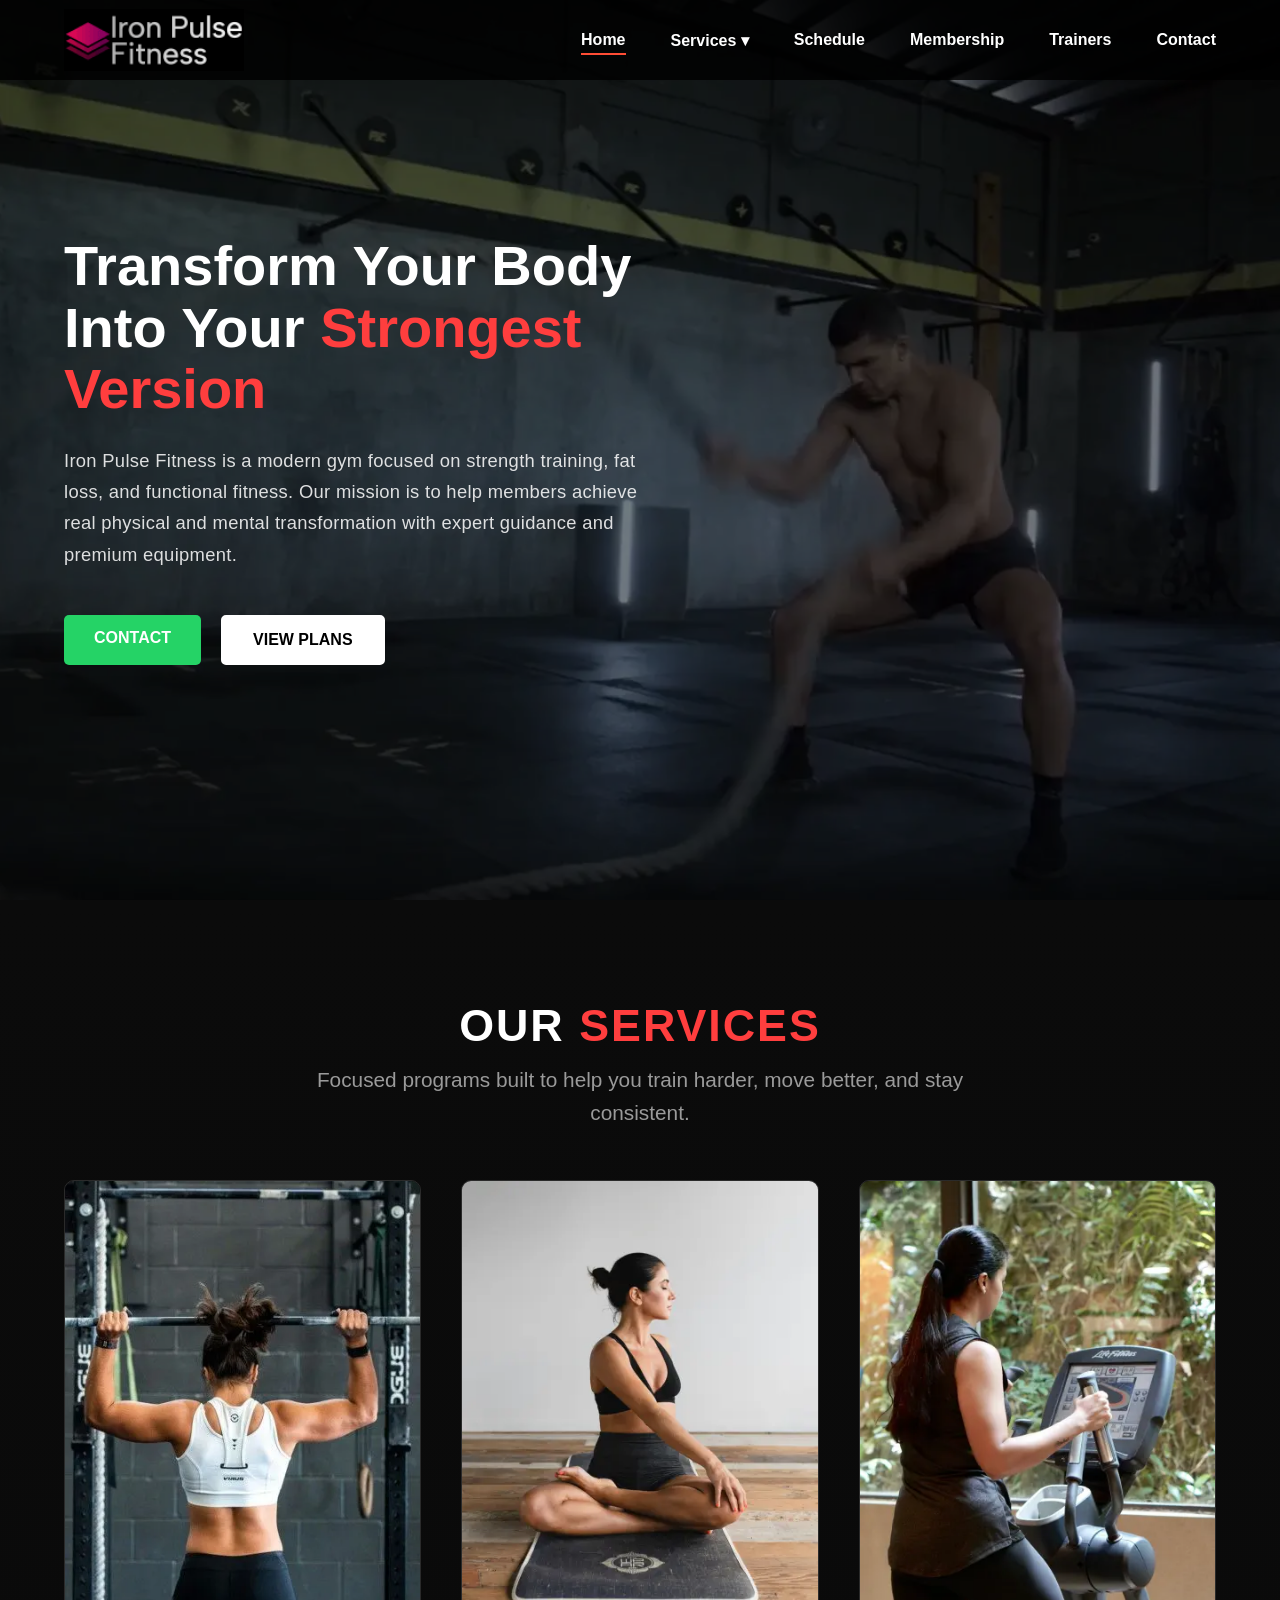
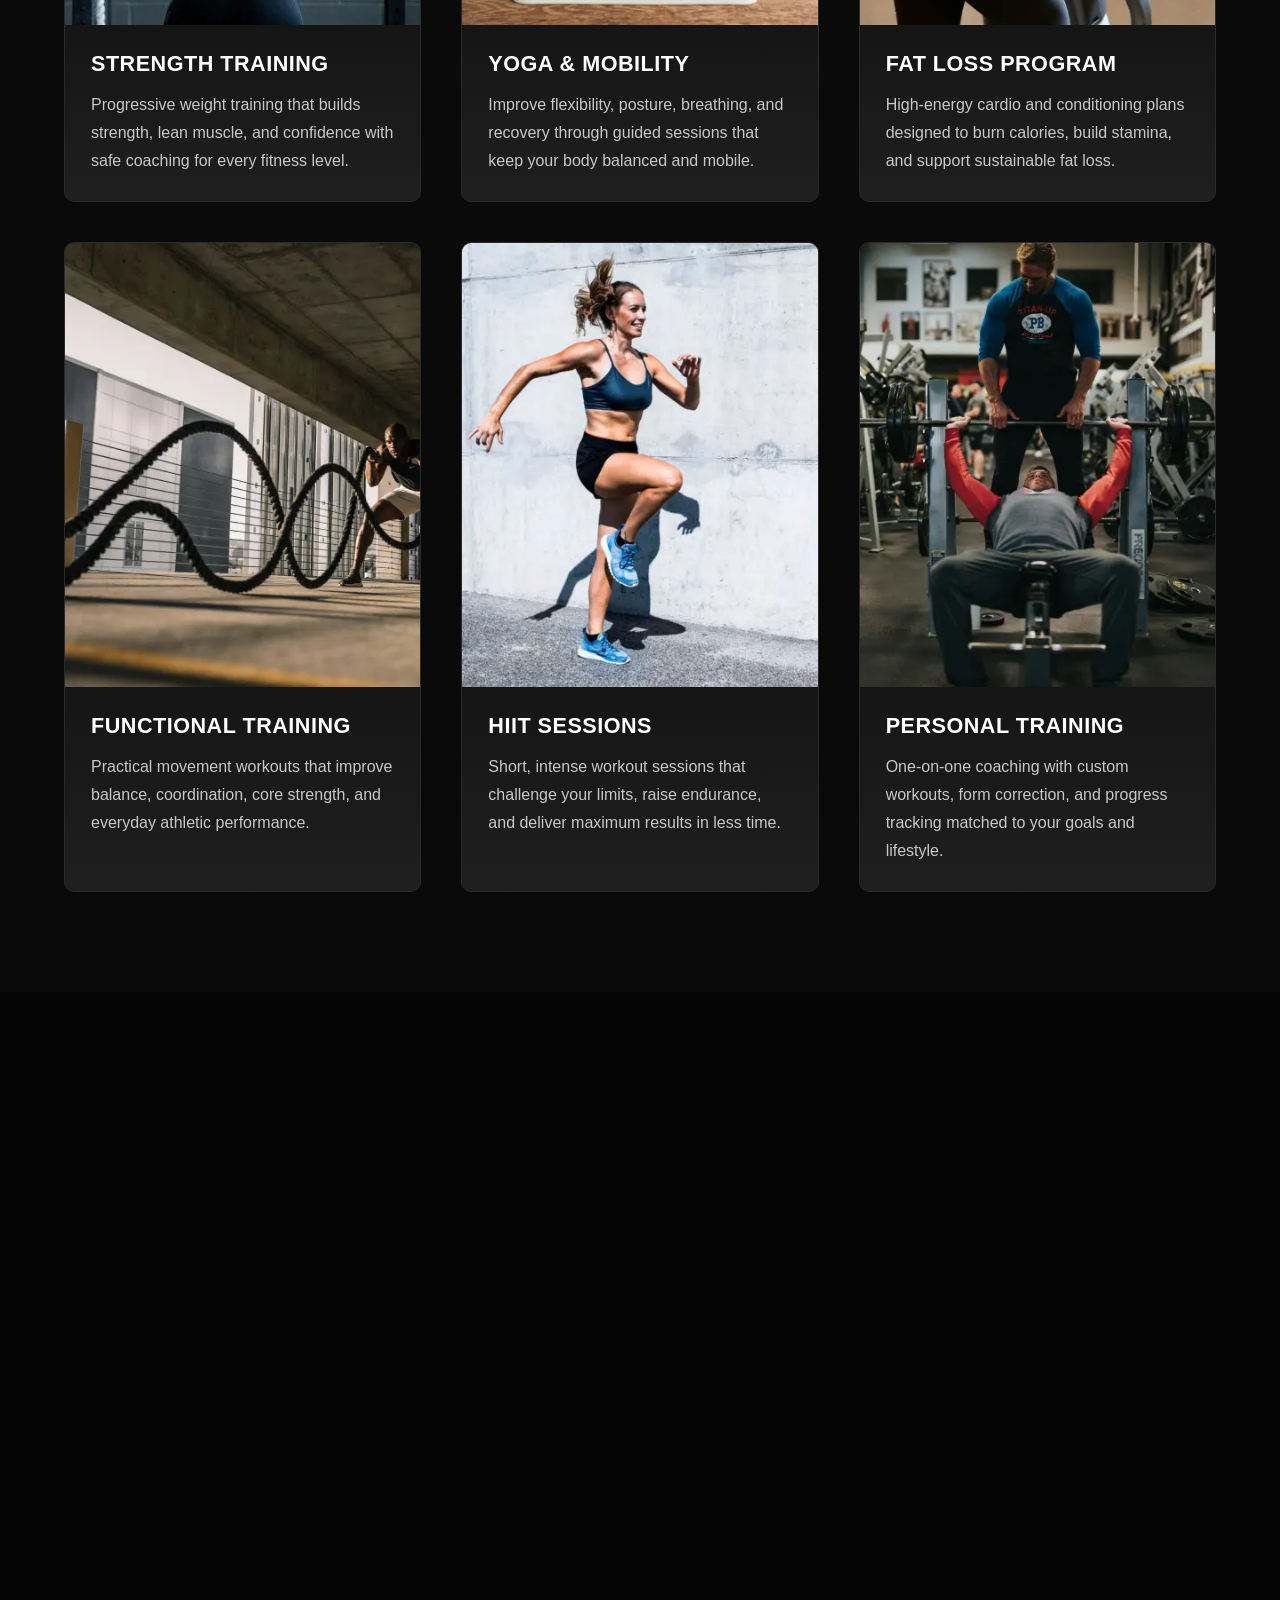
<file: index.html>
<!DOCTYPE html>
<html lang="en">
<head>
    <meta charset="UTF-8">
    <meta name="viewport" content="width=device-width, initial-scale=1.0">
    <meta name="description" content="Iron Pulse Fitness - Pune's premier gym on FC Road. Specialized strength training, HIIT, yoga, and personal coaching to transform your body. Join today!">
<link rel="canonical" href="https://yourdomain.com/">
<meta name="robots" content="index, follow">

<meta property="og:type" content="website">
<meta property="og:url" content="https://iron-pulsegym.netlify.app/">
<meta property="og:title" content="Iron Pulse Fitness | Best Gym in Pune & ABC Road">
<meta property="og:description" content="Transform your body at Iron Pulse Fitness. Expert trainers, premium equipment, and functional fitness in the heart of Pune.">
<meta property="og:image" content="https://yourdomain.com/assets/images/gym-hero-video-poster.webp">
<meta property="og:image:alt" content="Iron Pulse Fitness training floor and strength workout preview">

<meta name="twitter:card" content="summary_large_image">
<meta name="twitter:title" content="Iron Pulse Fitness | Strength & Transformation">
<meta name="twitter:description" content="Join Iron Pulse Fitness Pune. Strength training, Fat loss, and Yoga. View our membership plans.">
<meta name="twitter:image" content="https://yourdomain.com/assets/images/gym-hero-video-poster.webp">

<link rel="preconnect" href="https://cdnjs.cloudflare.com" crossorigin>
<link rel="dns-prefetch" href="https://cdnjs.cloudflare.com">
<link rel="preload" as="image" href="assets/images/logo/iron-pulse-fitness-logo.png" fetchpriority="high">
<link rel="preload" as="image" href="assets/images/gym-hero-video-poster.webp" fetchpriority="high">
<link rel="icon" type="image/png" href="assets/images/logo/iron-pulse-fitness-logo.png">
    <title>Iron Pulse Fitness</title>
    <link rel="stylesheet" href="assets/css/style.css">
    <link rel="stylesheet" href="https://cdnjs.cloudflare.com/ajax/libs/font-awesome/6.4.2/css/all.min.css">
</head>
<body>

    <nav class="navbar">
    <a href="#home" class="logo" aria-label="Iron Pulse Fitness home">
        <!-- logo path -->
        <img src="assets/images/logo/iron-pulse-fitness-logo.png" alt="Iron Pulse Logo" width="180" height="62" loading="eager" decoding="async" fetchpriority="high">
    </a>
    
    <!-- Mobile menu button: shown only on small screens through CSS. -->
    <button class="mobile-toggle" aria-label="Open Menu">&#9776;</button>

    <ul class="nav-links">
        <li><a href="#home" class="active">Home</a></li>
        <li class="dropdown">
            <a href="#services" class="dropdown-toggle" aria-expanded="false">Services &#9662;</a>
            <ul class="dropdown-content">
                <li><a href="#gallery">Gallery</a></li>
                <li><a href="#reviews">Reviews</a></li>
            </ul>
        </li>
        <li><a href="#schedule">Schedule</a></li>
        <li><a href="#membership">Membership</a></li>
        <li><a href="#trainers">Trainers</a></li>
        <li><a href="#contact">Contact</a></li>
    </ul>
</nav>

    <header class="hero" id="home">
        <!-- Video Layer -->
        <video autoplay muted loop playsinline preload="auto" class="hero-video" poster="assets/images/gym-hero-video-poster.webp" aria-label="Iron Pulse Fitness training video">
            <source src="assets/videos/hero-video-gym-mobile.mp4" type="video/mp4" media="(max-width: 768px)">
            <source src="assets/videos/hero-video-gym-desktop.mp4" type="video/mp4">
        </video>

        <!-- Black Overlay Layer -->
    <div class="hero-overlay"></div>

        <!-- Content Layer -->
        <div class="hero-content">
            <h1>Transform Your Body Into Your <span class="highlight">Strongest Version</span></h1>
            <p>Iron Pulse Fitness is a modern gym focused on strength training, fat loss, and functional fitness.
              Our mission is to help members achieve real physical and mental transformation with expert guidance and premium equipment.
            </p>
            <div class="hero-btns">
                <a href="https://wa.me/919000000000?text=Hi%20Iron%20Pulse!%20I%20saw%20your%20website%20and%20I'm%20ready%20to%20start%20my%20fitness%20journey.%20Please%20share%20the%20joining%20details." 
   class="btn whatsapp" 
   target="_blank" 
   rel="noopener">
   Contact 
</a>
                <a href="#membership" class="btn plans">View Plans</a>
            </div>
        </div>
    </header>


    <!-- =============================================
     SERVICES SECTION
     Each card includes an image, heading, and short benefit-focused description.
     The responsive grid behavior is controlled in assets/css/style.css.
     ============================================= -->
<section class="services" id="services">
    <div class="section-title">
        <h2>Our <span class="highlight">Services</span></h2>
        <p>Focused programs built to help you train harder, move better, and stay consistent.</p>
    </div>

    <!-- Service cards: keep descriptions short so all cards stay visually balanced. -->
    <div class="services-grid">
        <!-- Card 1: Strength -->
        <div class="service-card">
            <div class="card-img">
                <img src="assets/images/services/weighting-service.webp" alt="Strength Training" width="800" height="1000" loading="lazy" decoding="async">
            </div>
            <div class="card-content">
                <h3>Strength Training</h3>
                <p>Progressive weight training that builds strength, lean muscle, and confidence with safe coaching for every fitness level.</p>
            </div>
        </div>

        <!-- Card 2: Yoga -->
        <div class="service-card">
            <div class="card-img">
                <img src="assets/images/services/yoga-service.webp" alt="Yoga & Mobility" width="800" height="1000" loading="lazy" decoding="async">
            </div>
            <div class="card-content">
                <h3>Yoga & Mobility</h3>
                <p>Improve flexibility, posture, breathing, and recovery through guided sessions that keep your body balanced and mobile.</p>
            </div>
        </div>

        <!-- Card 3: Cardio -->
        <div class="service-card">
            <div class="card-img">
                <img src="assets/images/services/cardio-service.webp" alt="Fat Loss" width="800" height="1000" loading="lazy" decoding="async">
            </div>
            <div class="card-content">
                <h3>Fat Loss Program</h3>
                <p>High-energy cardio and conditioning plans designed to burn calories, build stamina, and support sustainable fat loss.</p>
            </div>
        </div>

        <!-- Card 4: Functional -->
        <div class="service-card">
            <div class="card-img">
                <img src="assets/images/services/functional-training-service.webp" alt="Functional Training" width="800" height="1000" loading="lazy" decoding="async">
            </div>
            <div class="card-content">
                <h3>Functional Training</h3>
                <p>Practical movement workouts that improve balance, coordination, core strength, and everyday athletic performance.</p>
            </div>
        </div>

        <!-- Card 5: HIIT -->
        <div class="service-card">
            <div class="card-img">
                <img src="assets/images/services/hiit-service.webp" alt="HIIT Sessions" width="800" height="1000" loading="lazy" decoding="async">
            </div>
            <div class="card-content">
                <h3>HIIT Sessions</h3>
                <p>Short, intense workout sessions that challenge your limits, raise endurance, and deliver maximum results in less time.</p>
            </div>
        </div>

        <!-- Card 6: Personal Training -->
        <div class="service-card">
            <div class="card-img">
                <img src="assets/images/services/training-service.webp" alt="Personal Training" width="800" height="1000" loading="lazy" decoding="async">
            </div>
            <div class="card-content">
                <h3>Personal Training</h3>
                <p>One-on-one coaching with custom workouts, form correction, and progress tracking matched to your goals and lifestyle.</p>
            </div>
        </div>
    </div>
</section>


<!-- =============================================
     SCHEDULE SECTION
     - Displays general timings and specific batches
     ============================================= -->
<section class="schedule" id="schedule">
    <div class="section-title">
        <h2>Gym <span class="highlight">Schedule</span></h2>
        <p>Find the perfect time to crush your goals.</p>
    </div>

    <div class="schedule-container">
        <!-- Main Gym Hours -->
        <div class="main-timings">
            <div class="timing-box">
                <i class="fas fa-sun"></i>
                <h3>Morning Batch</h3>
                <p>5:00 AM – 11:00 AM</p>
            </div>
            <div class="timing-box">
                <i class="fas fa-moon"></i>
                <h3>Evening Batch</h3>
                <p>4:00 PM – 11:00 PM</p>
            </div>
        </div>

        <!-- Specific Batches Table -->
        <div class="batch-grid">
            <div class="batch-card">
                <div class="batch-header">Men's Training</div>
                <p>Open during all standard hours</p>
            </div>
            <div class="batch-card highlight-card">
                <div class="batch-header">Women’s Batch</div>
                <p>10:00 AM – 1:00 PM</p>
            </div>
            <div class="batch-card">
                <div class="batch-header">Personal Training</div>
                <p>Flexible Timing (By Appointment)</p>
            </div>
        </div>
    </div>
</section>


<!-- =============================================
     MEMBERSHIP SECTION
     Join buttons use the same WhatsApp number as the hero Contact button.
     Features are simple list items for clear one-by-one reading.
     ============================================= -->
<section class="membership" id="membership">
    <div class="section-title">
        <h2>Choose Your <span class="highlight">Plan</span></h2>
        <p>Flexible pricing designed to fit your fitness journey.</p>
    </div>

    <div class="membership-grid">
        <!-- 1 Month -->
        <div class="plan-card">
            <div class="plan-header">
                <h3>Monthly Plan</h3>
                <div class="price">₹1,500<span>/mo</span></div>
            </div>
            <ul class="plan-features">
                <li>Full gym access</li>
                <li>Cardio + weight access</li>
                <li>Basic trainer support</li>
                <li>Locker facility</li>
            </ul>
            <a href="https://wa.me/919000000000?text=Hi%20Iron%20Pulse!%20I'm%20interested%20in%20the%20Monthly%20Membership.%20Can%20you%20help%20me%20get%20started?" 
   class="join-btn" 
   target="_blank" 
   rel="noopener">
   Join Now
</a>
        </div>

        <!-- 3 Month -->
        <div class="plan-card">
            <div class="plan-header">
                <h3>3-Month Plan</h3>
                <div class="price">₹4,000</div>
            </div>
            <ul class="plan-features">
                <li>1 free diet consultation</li>
                <li>Workout routine guidance</li>
                <li>Group class access</li>
                <li>Progress tracking</li>
            </ul>
            <a href="https://wa.me/919000000000?text=Hi!%20I'd%20like%20to%20sign%20up%20for%20the%203-Month%20Transformation%20Plan.%20What%20are%20the%20next%20steps?" 
   class="join-btn" 
   target="_blank" 
   rel="noopener">
   Join Now
</a>
        </div>

        <!-- 6 Month -->
        <div class="plan-card">
            <div class="plan-header">
                <h3>6-Month Plan</h3>
                <div class="price">₹7,500</div>
            </div>
            <ul class="plan-features">
                <li>Advanced trainer support</li>
                <li>2 diet consultations</li>
                <li>10% off personal training</li>
                <li>Free gym bottle</li>
                <li>Membership freeze (7 days)</li>
            </ul>
            <a href="https://wa.me/919876543210?text=Hi%20Iron%20Pulse!%20I'm%20interested%20in%20the%206-Month%20Membership.%20I%E2%80%99m%20ready%20for%20a%20serious%20transformation%E2%80%94how%20do%20I%20register?" 
   class="join-btn" 
   target="_blank" 
   rel="noopener">
   Join Now
</a>
        </div>

        <!-- 12 Month / Best Value -->
        <div class="plan-card best-value">
            <div class="badge">Most Popular</div>
            <div class="plan-header">
                <h3>Annual Plan</h3>
                <div class="price">&#8377;12,000<span>/year</span></div>
            </div>
            <ul class="plan-features">
                <li>Personalized workout plans</li>
                <li>Monthly diet consultations</li>
                <li>Unlimited group classes</li>
                <li>20% off personal training</li>
                <li>Free T-shirt + Bottle</li>
                <li>Freeze up to 30 days</li>
            </ul>
            <a href="https://wa.me/919000000000?text=Hi%20Iron%20Pulse!%20I%20want%20to%20go%20all-in%20with%20the%20Annual%20Membership.%20Please%20send%20me%20the%20enrollment%20details." 
   class="join-btn" 
   target="_blank" 
   rel="noopener">
   Join Now
</a>
        </div>
    </div>
</section>

<!-- =============================================
     TRAINERS SECTION
     ============================================= -->
<section class="trainers" id="trainers">
    <div class="section-title">
        <h2>Meet Our <span class="highlight">Expert Trainers</span></h2>
        <p>Certified professionals dedicated to your transformation.</p>
    </div>

    <div class="trainers-grid">
        <!-- Trainer 1 -->
        <div class="trainer-card">
            <div class="trainer-img">
                <img src="assets/images/trainers/male-trainer-1.webp" alt="Fitness Trainer Vikram Singh" width="1000" height="1100" loading="lazy" decoding="async">
            </div>
            <div class="trainer-info">
                <h3>Vikram Singh</h3>
                <p class="specialty">Senior Strength Coach</p>
                <p class="description">5+ years' experience in heavy lifting and high‑intensity bodybuilding for maximum gains.</p>
                <div class="trainer-socials">
                    <a href="https://www.instagram.com/ironpulsefitness/" target="_blank" rel="noopener" aria-label="Visit Iron Pulse Fitness on Instagram"><i class="fa-brands fa-instagram"></i></a>
                    <a href="https://wa.me/919000000000" target="_blank" rel="noopener" aria-label="Contact Iron Pulse Fitness on WhatsApp"><i class="fa-brands fa-whatsapp"></i></a>
                </div>
            </div>
        </div>
  <!-- Trainer 2 -->
        <div class="trainer-card">
            <div class="trainer-img">
                <img src="assets/images/trainers/female-trainer.webp" alt="Fitness Trainer Anjali Sharma" width="1000" height="1100" loading="lazy" decoding="async">
            </div>
            <div class="trainer-info">
                <h3>Anjali Sharma</h3>
                <p class="specialty">Yoga & Mobility Expert</p>
                <p class="description">3+ years of experience helping clients achieve peak flexibility and mental clarity.</p>
                <div class="trainer-socials">
                    <a href="https://www.instagram.com/ironpulsefitness/" target="_blank" rel="noopener" aria-label="Visit Iron Pulse Fitness on Instagram"><i class="fa-brands fa-instagram"></i></a>
                    <a href="https://wa.me/919000000000" target="_blank" rel="noopener" aria-label="Contact Iron Pulse Fitness on WhatsApp"><i class="fa-brands fa-whatsapp"></i></a>
                </div>
            </div>
        </div>
        <!-- Trainer 3 -->
        <div class="trainer-card">
            <div class="trainer-img">
                <img src="assets/images/trainers/male-trainer-2.webp" alt="Fitness Trainer Karan Verma" width="1000" height="1100" loading="lazy" decoding="async">
            </div>
            <div class="trainer-info">
                <h3>Karan Verma</h3>
                <p class="specialty">HIIT Specialist</p>
                <p class="description">Focuses on functional fitness and fat loss for busy professionals and athletes.</p>
                <div class="trainer-socials">
                    <a href="https://www.instagram.com/ironpulsefitness/" target="_blank" rel="noopener" aria-label="Visit Iron Pulse Fitness on Instagram"><i class="fa-brands fa-instagram"></i></a>
                    <a href="https://wa.me/919000000000" target="_blank" rel="noopener" aria-label="Contact Iron Pulse Fitness on WhatsApp"><i class="fa-brands fa-whatsapp"></i></a>
                </div>
            </div>
        </div>
    </div>
</section>


<!-- =============================================
     GALLERY SECTION (Carousel)
     ============================================= -->
<section class="gallery" id="gallery">
    <div class="section-title">
        <h2>Our <span class="highlight">Gym Gallery</span></h2>
        <p>A glimpse into the environment where champions are made.</p>
    </div>

    <div class="gallery-slider">
        <button class="nav-btn prev" onclick="moveSlide(-1)">&#10094;</button>
        <button class="nav-btn next" onclick="moveSlide(1)">&#10095;</button>

        <div class="slider-container">
            <div class="slide fade"><img src="assets/images/gallary/gym-gallary-1.webp" alt="Gym Image" loading="lazy"></div>
            <div class="slide fade">
                <img src="assets/images/gallary/gym-gallary-2.webp" alt="Gym Image" loading="lazy"></div>
            <div class="slide fade">
                <img src="assets/images/gallary/gym-gallary-3.webp" alt="Gym ImagE" loading="lazy"></div>
            <div class="slide fade">
                <img src="assets/images/gallary/gym-gallary-4.webp" alt="Gym Image" loading="lazy"></div>

            <div class="slide fade">
                <img src="assets/images/gallary/gym-gallary-5.webp" alt="gym image" loading="lazy" width="800" height="600">
            </div>
            
            <div class="slide fade">
                <img src="assets/images/gallary/gym-gallary-6.webp" alt="gym image" loading="lazy" width="800" height="600">
            </div>

            <div class="slide fade">
                <video width="100%" height="100%" controls muted playsinline poster="assets/images/gallary/gym-gallary-video-poster.webp">
                    <source src="assets/images/gallary/gym-gallary-video.mp4" type="video/mp4">
                </video>
            </div>
        </div>
    </div>
</section>

<!-- =============================================
     SECTION 6: testimonial
     ============================================= -->

<section class="testimonials" id="reviews">
    <div class="testimonial-container">
        <div class="section-title">
            <h2>Member <span class="highlight">Success Stories</span></h2>
            <p>Real transformations from our fitness community.</p>
        </div>

        <div class="testimonial-grid">
            <!-- CARD 1 -->
            <article class="testimonial-card">
                <div class="image-wrapper">
                    <img src="assets/images/testimonial/transformation-man.webp" alt="Rahul Verma" class="client-img" loading="lazy">
                </div>
                <div class="testimonial-content">
                    <div class="stars">
                        <i class="fa-solid fa-star"></i><i class="fa-solid fa-star"></i><i class="fa-solid fa-star"></i><i class="fa-solid fa-star"></i><i class="fa-solid fa-star"></i>
                    </div>
                    <p class="review-text">"The transformation I've seen in just 6 months is incredible. The trainers here actually care about your progress. Best decision for my health!"</p>
                    <div class="client-detail">
                        <h4>Rahul Verma</h4>
                        <span>Weight Loss Transformation</span>
                    </div>
                </div>
            </article>

            <!-- CARD 2 -->
            <article class="testimonial-card">
                <div class="image-wrapper">
                    <img src="assets/images/testimonial/transformation-women-1.webp" alt="Priya Das" class="client-img" loading="lazy">
                </div>
                <div class="testimonial-content">
                    <div class="stars">
                        <i class="fa-solid fa-star"></i><i class="fa-solid fa-star"></i><i class="fa-solid fa-star"></i><i class="fa-solid fa-star"></i><i class="fa-solid fa-star"></i>
                    </div>
                    <p class="review-text">"The atmosphere here is so welcoming. The equipment is top-notch and the facilities are always clean. Highly recommend the 3-month plan!"</p>
                    <div class="client-detail">
                        <h4>Priya Das</h4>
                        <span>Muscle Gain Journey</span>
                    </div>
                </div>
            </article>

            <!-- CARD 3 -->
            <article class="testimonial-card">
                <div class="image-wrapper">
                    <img src="assets/images/testimonial/transformation-women-2.webp" alt="Sneha Kapoor" class="client-img" loading="lazy">
                </div>
                <div class="testimonial-content">
                    <div class="stars">
                        <i class="fa-solid fa-star"></i><i class="fa-solid fa-star"></i><i class="fa-solid fa-star"></i><i class="fa-solid fa-star"></i><i class="fa-solid fa-star"></i>
                    </div>
                    <p class="review-text">
                        "The HIIT sessions are intense and effective. I've lost 10kg and feel stronger than ever. The community vibe keeps me motivated daily."
                    </p>
                    <div class="client-detail">
                        <h4>Sneha Kapoor</h4>
                        <span>Fat Loss Success</span>
                    </div>
                </div>
            </article>
        </div>
    </div>
</section>


<!-- =============================================
     SECTION 6: contact section
     ============================================= -->

<section class="contact-section" id="contact">
    <div class="contact-container">
        <!-- Left Side: Information -->
        <div class="contact-info">
            <h2 class="business-name">Iron Pulse <span class="highlight">Fitness</span></h2>
            <p class="tagline">Build Strength. Build Discipline.</p>

            <div class="info-list">
                <div class="info-item">
                    <i class="fa-solid fa-location-dot"></i>
                    <p>2nd Floor, ABC Complex, XY  Road, Pune, Maharashtra, India</p>
                </div>

                <div class="info-item">
                    <i class="fa-solid fa-phone"></i>
                    <a href="https://wa.me/919000000000" target="_blank" rel="noopener">+91 90000 00000</a>
                </div>

                <div class="info-item">
                    <i class="fa-brands fa-whatsapp"></i>
                    <a href="https://wa.me/919000000000?text=Hi%20Iron%20Pulse!%20I%20saw%20your%20website%20and%20I'm%20ready%20to%20start%20my%20fitness%20journey.%20Please%20share%20the%20joining%20details" target="_blank" rel="noopener">+91 90000 00000 (WhatsApp)</a>
                </div>

                <div class="info-item">
                    <i class="fa-solid fa-envelope"></i>
                    <a href="mailto:ironpulsefitness@gmail.com">ironpulsefitness@gmail.com</a>
                </div>

                <div class="info-item">
                    <i class="fa-solid fa-clock"></i>
                    <div class="hours">
                        <p>Mon–Sat: 5:00 AM – 11:00 PM</p>
                        <p>Sun: 7:00 AM – 2:00 PM</p>
                    </div>
                </div>
            </div>

            <div class="contact-socials">
                <a href="https://instagram.com/ironpulsefitness" target="_blank"><i class="fa-brands fa-instagram"></i></a>
                <a href="https://facebook.com/ironpulsefitnessdemo" target="_blank" rel="noopener"><i class="fa-brands fa-facebook"></i></a>
            </div>
        </div>

        <!-- Right Side: Google Map with Interaction Fix -->
        <div class="contact-map">
            <iframe 
                src="https://www.google.com/maps/embed?pb=!1m18!1m12!1m3!1d48800176.625528!2d-123.66870830000002!3d41.709158500000015!2m3!1f0!2f0!3f0!3m2!1i1024!2i768!4f13.1!3m3!1m2!1s0x880e39ade05d8a67%3A0xfb33846ef3ed9f10!2sUSA%20Gym%20INC!5e0!3m2!1sen!2sin!4v1778748232789!5m2!1sen!2sin" 
                style="border:0;" 
                allowfullscreen="" 
                loading="lazy" 
                referrerpolicy="no-referrer-when-downgrade">
            </iframe>
        </div>
    </div>
</section>

<!-- =============================================
     FOOTER SECTION
     ============================================= -->
<footer class="main-footer">
    <div class="footer-container">
        <!-- Column 1: Brand & Contact -->
        <div class="footer-col">
            <a href="#home" class="footer-logo-link" aria-label="Iron Pulse Fitness home">
                <img src="assets/images/logo/iron-pulse-fitness-logo.png" alt="Iron Pulse Fitness Logo" class="footer-logo-img" width="180" height="62" loading="lazy" decoding="async">
            </a>
            <p class="footer-tagline">Build Strength. Build Discipline.</p>
            <div class="footer-contact-info">
                <p><i class="fa-solid fa-location-dot"></i> ABC Road, Pune, MH</p>
                <p><i class="fa-solid fa-phone"></i> <a href="https://wa.me/919000000000" target="_blank" rel="noopener">+91 90000 00000</a></p>
            </div>
        </div>

        <!-- Column 2: Main Navigation -->
        <div class="footer-col">
            <h3>Quick Links</h3>
            <ul>
                <li><a href="#home">Home</a></li>
                <li><a href="#services">Services</a></li>
                <li><a href="#schedule">Schedule</a></li>
                <li><a href="#membership">Membership</a></li>
                <li><a href="#trainers">Trainers</a></li>
                <li><a href="#gallery">Gallery</a></li>
                <li><a href="#reviews">Reviews</a></li>
                <li><a href="#contact">Contact</a></li>
            </ul>
        </div>

        <!-- Column 3: Legal -->
        <div class="footer-col">
            <h3>Legal</h3>
            <ul>
                <li><a href="legal.html#privacy">Privacy Policy</a></li>
                <li><a href="legal.html#terms">Terms of Service</a></li>
                <li><a href="legal.html#cookies">Cookie Policy</a></li>
            </ul>
        </div>

        <!-- Column 4: Socials & Back to Top -->
        <div class="footer-col">
            <h3>Follow Us</h3>
            <div class="footer-socials">
                <a href="https://instagram.com/ironpulsefitness" target="_blank"><i class="fa-brands fa-instagram"></i></a>
                <a href="https://facebook.com/ironpulsefitnessdemo" target="_blank" rel="noopener" aria-label="Visit Iron Pulse Fitness on Facebook"><i class="fa-brands fa-facebook"></i></a>
                <a href="https://x.com/ironpulsefitnessdemo" target="_blank" rel="noopener" aria-label="Visit Iron Pulse Fitness on X"><i class="fa-brands fa-x-twitter"></i></a>
            </div>
            <a href="#home" class="back-to-top">
                <i class="fa-solid fa-arrow-up"></i> Top
            </a>
        </div>
    </div>

    <!-- Bottom Copyright Bar -->
    <div class="footer-bottom">
        <p>&copy; 2026 Iron Pulse Fitness. All Rights Reserved.</p>
        <p>Made by <a href="https://freelance.crexa" target="_blank" rel="noopener">freelance.crexa</a> <i class="fa-solid fa-heart credit-heart" aria-hidden="true"></i></p>
    </div>
</footer>

    <script src="assets/js/script.js"></script>
</body>
</html>
</file>
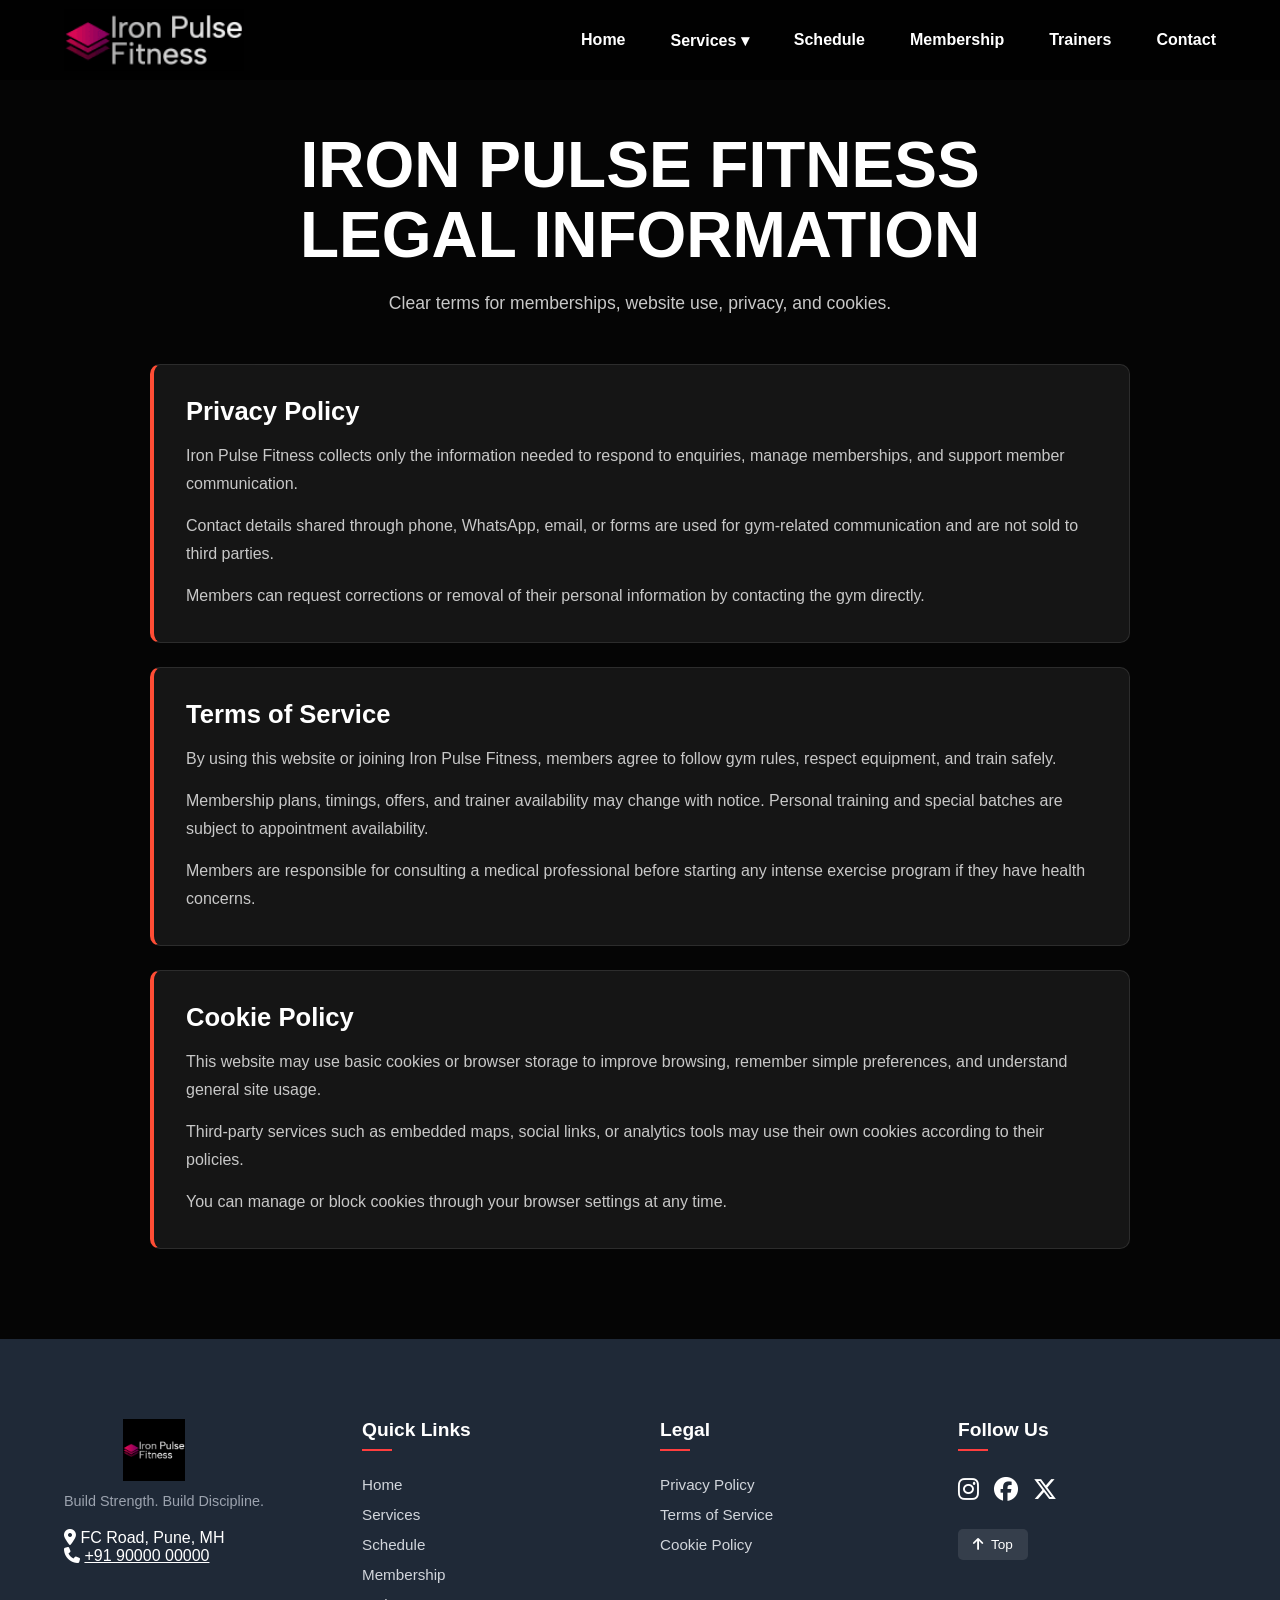
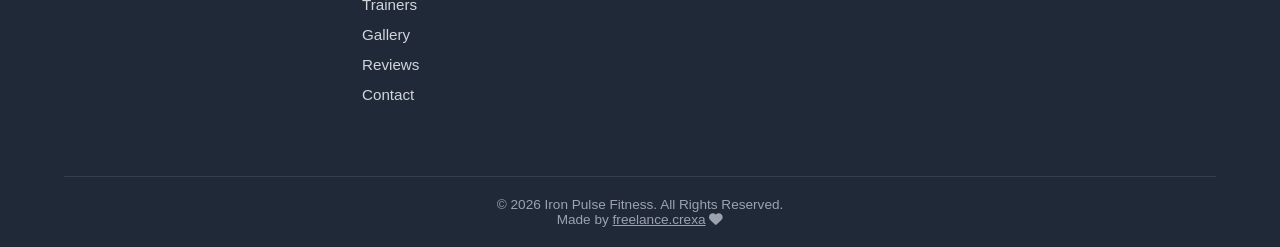
<file: legal.html>
<!DOCTYPE html>
<html lang="en">
<head>
    <meta charset="UTF-8">
    <meta name="viewport" content="width=device-width, initial-scale=1.0">
    <title>Legal | Iron Pulse Fitness</title>
    <link rel="preconnect" href="https://cdnjs.cloudflare.com" crossorigin>
    <link rel="dns-prefetch" href="https://cdnjs.cloudflare.com">
    <link rel="preload" as="image" href="assets/images/logo/iron-pulse-fitness-logo.png" fetchpriority="high">
    <link rel="icon" type="image/png" href="assets/images/logo/iron-pulse-fitness-logo.png">
    <link rel="stylesheet" href="assets/css/style.css">
    <link rel="stylesheet" href="https://cdnjs.cloudflare.com/ajax/libs/font-awesome/6.4.2/css/all.min.css">
</head>
<body class="legal-page" id="top">
    <nav class="navbar">
        <a href="index.html#home" class="logo" aria-label="Iron Pulse Fitness home">
            <img src="assets/images/logo/iron-pulse-fitness-logo.png" alt="Iron Pulse Logo" width="180" height="62" loading="eager" decoding="async" fetchpriority="high">
        </a>

        <button class="mobile-toggle" aria-label="Open Menu">&#9776;</button>

        <ul class="nav-links">
            <li><a href="index.html#home">Home</a></li>
            <li class="dropdown">
                <a href="index.html#services" class="dropdown-toggle" aria-expanded="false">Services &#9662;</a>
                <ul class="dropdown-content">
                    <li><a href="index.html#gallery">Gallery</a></li>
                    <li><a href="index.html#reviews">Reviews</a></li>
                </ul>
            </li>
            <li><a href="index.html#schedule">Schedule</a></li>
            <li><a href="index.html#membership">Membership</a></li>
            <li><a href="index.html#trainers">Trainers</a></li>
            <li><a href="index.html#contact">Contact</a></li>
        </ul>
    </nav>

    <main class="legal-main">
        <section class="legal-hero">
            <h1>Iron Pulse Fitness Legal Information</h1>
            <p>Clear terms for memberships, website use, privacy, and cookies.</p>
        </section>

        <section class="legal-content">
            <article id="privacy" class="legal-card">
                <h2>Privacy Policy</h2>
                <p>Iron Pulse Fitness collects only the information needed to respond to enquiries, manage memberships, and support member communication.</p>
                <p>Contact details shared through phone, WhatsApp, email, or forms are used for gym-related communication and are not sold to third parties.</p>
                <p>Members can request corrections or removal of their personal information by contacting the gym directly.</p>
            </article>

            <article id="terms" class="legal-card">
                <h2>Terms of Service</h2>
                <p>By using this website or joining Iron Pulse Fitness, members agree to follow gym rules, respect equipment, and train safely.</p>
                <p>Membership plans, timings, offers, and trainer availability may change with notice. Personal training and special batches are subject to appointment availability.</p>
                <p>Members are responsible for consulting a medical professional before starting any intense exercise program if they have health concerns.</p>
            </article>

            <article id="cookies" class="legal-card">
                <h2>Cookie Policy</h2>
                <p>This website may use basic cookies or browser storage to improve browsing, remember simple preferences, and understand general site usage.</p>
                <p>Third-party services such as embedded maps, social links, or analytics tools may use their own cookies according to their policies.</p>
                <p>You can manage or block cookies through your browser settings at any time.</p>
            </article>
        </section>
    </main>

    <footer class="main-footer">
        <div class="footer-container">
            <div class="footer-col">
                <a href="index.html#home" class="footer-logo-link" aria-label="Iron Pulse Fitness home">
                    <img src="assets/images/logo/iron-pulse-fitness-logo.png" alt="Iron Pulse Fitness Logo" class="footer-logo-img" width="180" height="62" loading="lazy" decoding="async">
                </a>
                <p class="footer-tagline">Build Strength. Build Discipline.</p>
                <div class="footer-contact-info">
                    <p><i class="fa-solid fa-location-dot"></i> FC Road, Pune, MH</p>
                    <p><i class="fa-solid fa-phone"></i> <a href="https://wa.me/919000000000" target="_blank" rel="noopener">+91 90000 00000</a></p>
                </div>
            </div>

            <div class="footer-col">
                <h3>Quick Links</h3>
                <ul>
                    <li><a href="index.html#home">Home</a></li>
                    <li><a href="index.html#services">Services</a></li>
                    <li><a href="index.html#schedule">Schedule</a></li>
                    <li><a href="index.html#membership">Membership</a></li>
                    <li><a href="index.html#trainers">Trainers</a></li>
                    <li><a href="index.html#gallery">Gallery</a></li>
                    <li><a href="index.html#reviews">Reviews</a></li>
                    <li><a href="index.html#contact">Contact</a></li>
                </ul>
            </div>

            <div class="footer-col">
                <h3>Legal</h3>
                <ul>
                    <li><a href="#privacy">Privacy Policy</a></li>
                    <li><a href="#terms">Terms of Service</a></li>
                    <li><a href="#cookies">Cookie Policy</a></li>
                </ul>
            </div>

            <div class="footer-col">
                <h3>Follow Us</h3>
                <div class="footer-socials">
                    <a href="https://instagram.com/ironpulsefitness" target="_blank" rel="noopener" aria-label="Visit Iron Pulse Fitness on Instagram"><i class="fa-brands fa-instagram"></i></a>
                    <a href="https://facebook.com/ironpulsefitnessdemo" target="_blank" rel="noopener" aria-label="Visit Iron Pulse Fitness on Facebook"><i class="fa-brands fa-facebook"></i></a>
                    <a href="https://x.com/ironpulsefitnessdemo" target="_blank" rel="noopener" aria-label="Visit Iron Pulse Fitness on X"><i class="fa-brands fa-x-twitter"></i></a>
                </div>
                <a href="#top" class="back-to-top">
                    <i class="fa-solid fa-arrow-up"></i> Top
                </a>
            </div>
        </div>

        <div class="footer-bottom">
            <p>&copy; 2026 Iron Pulse Fitness. All Rights Reserved.</p>
            <p>Made by <a href="https://freelance.crexa" target="_blank" rel="noopener">freelance.crexa</a> <i class="fa-solid fa-heart credit-heart" aria-hidden="true"></i></p>
        </div>
    </footer>

    <script src="assets/js/script.js"></script>
</body>
</html>
</file>
<file: assets/css/style.css>
/* --- 1. Reset, Theme Colors & Global Styles --- */
:root {
    /* Main site palette: edit these values to change the full color mood quickly. */
    --color-bg: #090909;
    --color-surface: #151515;
    --color-surface-light: #1f1f1f;
    --color-text: #ffffff;
    --color-muted: #c8c8c8;
    --color-accent: #ff4d35;
    --color-accent-soft: rgba(255, 77, 53, 0.18);
}

* { 
    margin: 0; 
    padding: 0; 
    box-sizing: border-box; 
    font-family: 'Segoe UI', Tahoma, Geneva, Verdana, sans-serif; 
}

html { 
    scroll-behavior: smooth; 
}

body {
    background: var(--color-bg);
    color: var(--color-text);
}

img,
video {
    max-width: 100%;
}

.services,
.schedule,
.membership,
.trainers,
.gallery,
.testimonials,
.contact-section,
.main-footer,
.legal-main {
    content-visibility: auto;
    contain-intrinsic-size: 1px 900px;
}

.text-flow {
    opacity: 0;
    transform: translateY(18px);
}

.text-flow.is-visible {
    animation: textFlowIn 0.75s ease forwards;
    animation-delay: var(--flow-delay, 0ms);
}

@keyframes textFlowIn {
    to {
        opacity: 1;
        transform: translateY(0);
    }
}

@media (prefers-reduced-motion: reduce) {
    html {
        scroll-behavior: auto;
    }

    .text-flow {
        opacity: 1;
        transform: none;
    }

    .text-flow.is-visible {
        animation: none;
    }
}

/* --- 2. Navigation Bar --- */
.navbar {
    position: fixed;
    top: 0; 
    width: 100%; 
    height: 80px;
    display: flex; 
    justify-content: space-between; 
    align-items: center;
    padding: 0 5%; 
    background: rgba(0,0,0,0.9); 
    z-index: 1000;
}

.logo {
    width: 180px;
    height: 62px;
    display: flex;
    align-items: center;
    overflow: hidden;
    text-decoration: none;
}

.logo img {
    width: 100%;
    height: 100%;
    display: block;
    object-fit: cover;
    object-position: center;
}

/* Desktop Links */
.nav-links {
    display: flex;
    gap: 45px; /* Increased space for a cleaner desktop look */
    list-style: none;
    align-items: center;
}

.nav-links a { 
    color: white; 
    text-decoration: none; 
    font-weight: 600; 
    transition: color 0.3s;
}

.nav-links a:hover {
    color: var(--color-accent);
}

.nav-links a.active {
    border-bottom: 2px solid var(--color-accent);
    padding-bottom: 5px;
}

/* --- 3. Dropdown Logic --- */
.dropdown { 
    position: relative; 
}

.dropdown-content { 
    display: none; 
    position: absolute; 
    background: #1a1a1a; 
    padding: 15px; 
    min-width: 160px; 
    border-radius: 4px;
    top: 100%;
    /* Use flexbox here to create space between Gallery and Review */
    flex-direction: column;
    gap: 15px; 
}

/* Show dropdown as flex on hover to apply the gap */
.dropdown:hover .dropdown-content { 
    display: flex; 
}

/* --- 4. Hero Section & Background Video --- */
.hero {
    position: relative; 
    height: 100vh; 
    width: 100%;
    display: flex; 
    align-items: center; 
    overflow: hidden;
}

/* New Overlay Style */
.hero-overlay {
    position: absolute;
    top: 0;
    left: 0;
    width: 100%;
    height: 100%;
    background: rgba(0, 0, 0, 0.5); /* Adjust 0.5 (50%) to make it darker or lighter */
    z-index: 0; /* Sits above the video but below the content */
}

.hero-video {
    position: absolute;
    inset: 0;
    top: 0;
    left: 0;
    width: 100%;
    height: 100%;
    object-fit: cover;
    /* Focuses on the right-side action with a 20% crop buffer */
    object-position: 80% 50%; 
    z-index: -1;
}

.hero-content {
    max-width: 600px; 
    margin-left: 5%; 
    color: white;
    text-align: left;
    z-index: 1;
}

.hero-content h1 {
    font-size: 3.5rem;
    line-height: 1.1;
    margin-bottom: 25px;
}

.highlight { 
    color: var(--color-accent); 
}

/* Modernized Subheading */
.hero-content p {
    font-size: 1.15rem;
    line-height: 1.7; /* Breathing room between lines */
    letter-spacing: 0.3px;
    color: rgba(255, 255, 255, 0.85); 
    margin-bottom: 45px; /* Pushes buttons down further */
    font-weight: 300;
}

/* --- 5. Buttons & CTAs --- */
.hero-btns {
    display: flex;
    gap: 20px;
}

.btn {
    display: inline-block;
    padding: 14px 30px;
    text-decoration: none;
    border-radius: 5px;
    transition: all 0.3s ease;
    font-size: 16px;
    font-weight: 600;
    text-transform: uppercase;
}

.btn:hover {
    filter: brightness(1.2);
    transform: translateY(-4px);
    box-shadow: 0 5px 15px rgba(0,0,0,0.3);
}

.whatsapp {
    background: #25D366;
    color: white;
}

.plans {
    background: white;
    color: black;
    border: 2px solid white;
}

/* --- 6. Mobile Responsiveness --- */

/* Hamburger starts HIDDEN on desktop */
.mobile-toggle {
    display: none; 
    background: none;
    border: none;
    color: white;
    font-size: 32px;
    cursor: pointer;
}

@media (max-width: 768px) {
    .logo {
        width: 148px;
        height: 52px;
    }

    .mobile-toggle {
        display: block; /* ONLY shows on mobile */
    }

    .nav-links {
        display: none; /* Hidden until toggled */
        flex-direction: column;
        position: absolute;
        top: 80px; 
        left: 0; 
        width: 100%;
        background: rgba(0,0,0,0.95);
        padding: 30px;
        gap: 25px;
    }

    .nav-links.active { 
        display: flex; 
    }

    .dropdown {
        width: 100%;
        text-align: center;
    }

    .dropdown-content {
        position: static;
        display: none;
        width: 100%;
        margin-top: 14px;
        padding: 14px 0 0;
        background: transparent;
        border-top: 1px solid rgba(255, 255, 255, 0.12);
        border-radius: 0;
        align-items: center;
    }

    .dropdown:hover .dropdown-content {
        display: none;
    }

    .dropdown.open .dropdown-content {
        display: flex;
    }

    .hero-content h1 {
        font-size: 2.5rem;
    }
}
/* --- 7. Services Section Wrapper --- */
.services {
    padding: 100px 5%;
    background:
        linear-gradient(180deg, #0b0b0b 0%, var(--color-bg) 100%);
    color: var(--color-text);
    display: flex;
    flex-direction: column;
    align-items: center; 
}

.section-title {
    text-align: center;
    margin-bottom: 60px;
    max-width: 800px;
}

.section-title h2 {
    font-size: 3rem;
    text-transform: uppercase;
    letter-spacing: 2px;
    margin-bottom: 15px;
}

.section-title p {
    color: var(--color-muted);
    font-size: 1.1rem;
    line-height: 1.7;
}

/* --- Services Grid ---
   Desktop uses 3 columns. Tablet and mobile column changes are below. */
.services-grid {
    display: grid;
    gap: 40px;
    max-width: 1200px;   /* Prevents cards from getting too wide on large screens. */
    width: 100%;
    grid-template-columns: repeat(3, 1fr);
}

/* --- Service Card Design --- */
.service-card {
    background: var(--color-surface);
    border-radius: 10px;
    overflow: hidden;
    border: 1px solid #2a2a2a;
    transition: transform 0.35s ease, border-color 0.35s ease, box-shadow 0.35s ease;
    display: flex;
    flex-direction: column;
}

/* --- Service Image Handling ---
   aspect-ratio keeps every service image the same shape. */
.card-img {
    width: 100%;
    aspect-ratio: 4 / 5;
    overflow: hidden;
    background: #000;
    position: relative;
}

.card-img img {
    width: 100%;
    height: 100%;
    object-fit: cover;
    transition: transform 0.5s ease;
}

/* --- Service Hover Effects --- */
.service-card:hover {
    transform: translateY(-10px);
    border-color: var(--color-accent);
    box-shadow: 0 18px 35px var(--color-accent-soft);
}

.service-card:hover .card-img img {
    transform: scale(1.08);           /* Subtle zoom effect */
}

/* --- Service Text Content ---
   Paragraph color and line-height are kept readable on the dark cards. */
.card-content {
    padding: 26px;
    background: linear-gradient(180deg, var(--color-surface) 0%, var(--color-surface-light) 100%);
    flex-grow: 1;
}

.card-content h3 {
    font-size: 1.35rem;
    margin-bottom: 14px;
    color: var(--color-text);
    text-transform: uppercase;
    letter-spacing: 0.5px;
}

.card-content p {
    color: var(--color-muted);
    font-size: 1rem;
    line-height: 1.75;
}

/* --- RESPONSIVE BREAKPOINTS --- */

/* Tablet: 2 Columns */
@media (max-width: 1024px) {
    .services-grid {
        grid-template-columns: repeat(2, 1fr);
        gap: 30px;
    }
}

/* Mobile: 1 Column */
@media (max-width: 650px) {
    .services-grid {
        grid-template-columns: 1fr;
    }
    .section-title h2 {
        font-size: 2.2rem;
    }
}
/* =============================================
   SECTION 4: SCHEDULE SECTION
   - Features: High-contrast text, specialized highlight, and mobile stack
   ============================================= */

.schedule {
    padding: 100px 5%;
    background-color: #050505; /* Deep black for depth */
    color: white;
    display: flex;
    flex-direction: column;
    align-items: center;
}

.schedule-container {
    max-width: 1100px;
    width: 100%;
}

/* --- MAIN GYM HOURS (Morning/Evening) --- */
.main-timings {
    display: flex;
    justify-content: center;
    gap: 30px;
    margin-bottom: 50px;
}

.timing-box {
    background: #111;
    padding: 35px;
    border-radius: 15px;
    text-align: center;
    border: 1px solid #222;
    flex: 1;
    transition: transform 0.3s ease;
}

.timing-box h3 {
    color: #ff3e3e; /* Accent Red */
    margin-bottom: 12px;
    text-transform: uppercase;
    font-weight: 800; /* Maximum visibility */
    letter-spacing: 1.5px;
}

.timing-box p {
    font-size: 2rem; /* Large, clear font for timings */
    font-weight: 700;
    color: #ffffff; /* High contrast white */
}

/* --- BATCH GRID (Men/Women/Personal) --- */
.batch-grid {
    display: grid;
    grid-template-columns: repeat(3, 1fr);
    gap: 25px;
}

.batch-card {
    background: #111111;
    padding: 30px;
    border-radius: 12px;
    text-align: center;
    border: 1px solid #222;
    border-left: 4px solid #333; /* Standard border */
    transition: all 0.3s ease;
}

.batch-header {
    font-weight: 700;
    font-size: 1.4rem;
    margin-bottom: 8px;
    color: #ffffff;
}

.batch-card p {
    color: #cccccc; /* Improved readability for subtext */
    font-size: 1rem;
    font-weight: 500;
}

/* --- ENHANCED WOMEN'S BATCH HIGHLIGHT --- */
.highlight-card {
    border-left: 5px solid #ff3e3e !important;
    /* Brighter, glowing background specifically for the women's card */
    background: rgba(255, 62, 62, 0.12) !important;
    box-shadow: inset 0 0 20px rgba(255, 62, 62, 0.05);
    border: 1px solid rgba(255, 62, 62, 0.3);
}

.highlight-card .batch-header {
    color: #ff3e3e; /* Highlights the text itself */
}

.highlight-card p {
    color: #ffffff; /* Ensures the time is perfectly visible */
    font-weight: 600;
}

/* --- HOVER INTERACTION --- */
.batch-card:hover {
    background: rgba(255, 255, 255, 0.08);
    transform: translateY(-5px); /* Gentle lift effect */
    border-color: #444;
}

.highlight-card:hover {
    background: rgba(255, 62, 62, 0.18) !important;
    border-color: #ff3e3e;
}

/* --- RESPONSIVE DESIGN --- */
@media (max-width: 900px) {
    .batch-grid {
        grid-template-columns: 1fr; /* Stacks cards for mobile readability */
        gap: 20px;
    }

    .main-timings {
        flex-direction: column; /* Morning/Evening stack on small screens */
    }

    .timing-box p {
        font-size: 1.6rem;
    }
}



/* --- MEMBERSHIP SECTION --- */
.membership {
    padding: 100px 5%;
    background: var(--color-bg);
    color: var(--color-text);
}

.membership-grid {
    display: grid;
    grid-template-columns: repeat(4, 1fr); /* 4 Columns for Big Screens */
    gap: 25px;
    max-width: 1300px;
    margin: 0 auto;
}

.plan-card {
    background: var(--color-surface);
    padding: 40px 25px;
    border-radius: 15px;
    border: 1px solid rgba(255, 255, 255, 0.14);
    display: flex;
    flex-direction: column;
    position: relative;
    box-shadow: 0 10px 24px rgba(0, 0, 0, 0.22);
    transition: transform 0.3s ease, border-color 0.3s ease, box-shadow 0.3s ease;
}

.plan-card:hover {
    transform: translateY(-4px);
    border-color: rgba(255, 255, 255, 0.28);
    box-shadow: 0 14px 28px rgba(0, 0, 0, 0.28);
}

/* --- Highlight Logic ---
   Only the annual plan is larger. Other cards stay normal size. */
.plan-card.best-value {
    border: 2px solid #ff3e3e;
    transform: scale(1.04);
    z-index: 1;
    box-shadow: 0 16px 32px rgba(255, 62, 62, 0.12);
}

.plan-card.best-value:hover {
    transform: scale(1.04) translateY(-4px);
    border-color: #ff3e3e;
    box-shadow: 0 18px 34px rgba(255, 62, 62, 0.14);
}

.badge {
    position: absolute;
    top: -15px;
    left: 50%;
    transform: translateX(-50%);
    background: #ff3e3e;
    color: white;
    padding: 5px 15px;
    font-size: 0.8rem;
    font-weight: bold;
    border-radius: 20px;
    text-transform: uppercase;
}

/* --- TEXT & PRICES --- */
.plan-header {
    text-align: center;
    margin-bottom: 25px;
    border-bottom: 1px solid rgba(255, 255, 255, 0.12);
    padding-bottom: 20px;
}

.plan-header h3 {
    font-size: 1.4rem;
    margin-bottom: 10px;
}

.price {
    font-size: 2.2rem;
    font-weight: 800;
    color: #ff3e3e;
}

.price span {
    font-size: 1rem;
    color: var(--color-muted);
}

/* Feature list: each item is separated and uses CSS bullets instead of icon fonts. */
.plan-features {
    list-style: none;
    padding: 0;
    margin-bottom: 30px;
    flex-grow: 1; /* Pushes button to bottom */
}

.plan-features li {
    margin-bottom: 12px;
    padding-left: 26px;
    font-size: 0.98rem;
    color: var(--color-muted);
    display: flex;
    align-items: center;
    position: relative;
    line-height: 1.5;
}

.plan-features li::before {
    content: "";
    position: absolute;
    left: 0;
    width: 9px;
    height: 9px;
    border-radius: 50%;
    background: #ff3e3e;
    box-shadow: 0 0 0 3px rgba(255, 62, 62, 0.1);
}

/* --- JOIN BUTTON --- */
.join-btn {
    text-decoration: none;
    background: transparent;
    color: var(--color-text);
    text-align: center;
    padding: 14px 18px;
    border-radius: 8px;
    border: 1px solid rgba(255, 255, 255, 0.35); /* Soft border for a light CTA highlight. */
    font-weight: bold;
    letter-spacing: 0.5px;
    text-transform: uppercase;
    transition: background 0.3s ease, color 0.3s ease, transform 0.3s ease, box-shadow 0.3s ease;
}

.join-btn:hover {
    background: rgba(255, 62, 62, 0.12);
    border-color: #ff3e3e;
    color: #ffffff;
    transform: translateY(-2px);
    box-shadow: 0 8px 18px rgba(255, 62, 62, 0.1);
}

.highlight-btn {
    background: rgba(255, 62, 62, 0.12);
    border-color: #ff3e3e;
    color: #ffffff;
}

/* --- RESPONSIVE BREAKPOINTS --- */
@media (max-width: 1100px) {
    .membership-grid {
        grid-template-columns: repeat(2, 1fr); /* 2 for Medium screens */
    }
    .plan-card.best-value {
        transform: scale(1); /* Remove scale on smaller screens to avoid overlap */
    }
}

@media (max-width: 600px) {
    .membership-grid {
        grid-template-columns: 1fr; /* 1 for Mobile */
    }
}

/* --- TRAINERS SECTION STYLES --- */
.trainers {
    padding: 100px 5%;
    background-color: #050505; /* Matches your site background */
    color: white;
    display: flex;
    flex-direction: column;
    align-items: center;
}

.trainers-grid {
    display: grid;
    grid-template-columns: repeat(3, 1fr); /* Default 3 columns */
    gap: 30px;
    max-width: 1200px;
    width: 100%;
    margin-top: 50px;
}

.trainer-card {
    background: #0d0d0d;
    border-radius: 15px;
    overflow: hidden;
    text-align: center;
    transition: all 0.4s ease;
    /* SOFT BORDER HIGHLIGHT */
    border: 1px solid rgba(255, 255, 255, 0.08);
}

/* Image Logic - No Cropping */
.trainer-img {
    width: 100%;
    aspect-ratio: 1 / 1.1; /* Professional portrait ratio */
    overflow: hidden;
    background: #000;
}

.trainer-img img {
    width: 100%;
    height: 100%;
    object-fit: cover; /* Fills the space perfectly */
    transition: 0.5s ease;
}

/* Content & Typography */
.trainer-info {
    padding: 25px;
}

.trainer-info h3 {
    font-size: 1.5rem;
    margin-bottom: 5px;
    font-weight: 700;
}

.specialty {
    color: #ff3e3e;
    font-weight: 800;
    font-size: 0.85rem;
    text-transform: uppercase;
    letter-spacing: 1px;
    margin-bottom: 15px;
}

.description {
    color: #cccccc;
    font-size: 0.95rem;
    line-height: 1.6;
    margin-bottom: 20px;
}

/* Social Media Icons */
.trainer-socials {
    display: flex;
    justify-content: center;
    gap: 25px;
    padding-top: 15px;
    border-top: 1px solid rgba(255, 255, 255, 0.05);
}

.trainer-socials a {
    color: #ffffff;
    font-size: 1.5rem;
    transition: 0.3s ease;
}

.trainer-socials a:hover {
    color: #ff3e3e;
    transform: translateY(-3px);
}

/* Hover State for Card */
.trainer-card:hover {
    transform: translateY(-10px);
    border: 1px solid rgba(255, 62, 62, 0.4); /* Glows red on hover */
    box-shadow: 0 10px 40px rgba(0, 0, 0, 0.6);
}

.trainer-card:hover .trainer-img img {
    transform: scale(1.05);
}

/* --- RESPONSIVE LOGIC --- */
@media (max-width: 950px) {
    .trainers-grid {
        grid-template-columns: 1fr; /* Snaps to 1 column only */
        max-width: 400px; /* Prevents card from being too wide on mobile */
    }
}



/* --- GALLERY SECTION --- */
.gallery {
    padding: 80px 5%;
    background-color: #050505;
    text-align: center;
}


/* =========================================
   SECTION TITLE
========================================= */

.section-title {
    width: 100%;
    max-width: 700px;

    margin: 0 auto 40px auto;

    display: flex;
    flex-direction: column;
    align-items: center;
    justify-content: center;

    text-align: center;
}

.section-title h2 {
    width: 100%;

    color: #ffffff;

    text-align: center;

    margin-bottom: 12px;
}

.section-title p {
    width: 100%;

    color: #a0a0a0;

    text-align: center;

    line-height: 1.7;
}

.gallery-slider {
    position: relative;
    max-width: 1000px;
    margin: 40px auto;
    overflow: hidden;
    border-radius: 15px;
    /* Soft border makes gallery photos stand out from the dark background. */
    border: 2px solid rgba(255, 62, 62, 0.32);
    box-shadow: 0 18px 40px rgba(255, 62, 62, 0.12);
}

.slider-container {
    width: 100%;
    height: 500px; /* Standard height for desktop */
    display: flex;
    align-items: center;
    background:
        linear-gradient(135deg, rgba(255, 62, 62, 0.12), rgba(255, 255, 255, 0.04)),
        #121212;
}

.slide {
    display: none; /* Hidden by default, toggled by JS */
    width: 100%;
    height: 100%;
}

.slide:first-child {
    display: block;
}

.slide img, .slide video {
    width: 100%;
    height: 100%;
    object-fit: cover; /* Ensures image fills the area properly */
    border: 1px solid rgba(255, 255, 255, 0.12);
}

/* Navigation Buttons */
.nav-btn {
    position: absolute;
    top: 50%;
    transform: translateY(-50%);
    background: rgba(255, 62, 62, 0.7);
    color: white;
    border: none;
    padding: 15px 20px;
    cursor: pointer;
    font-size: 20px;
    z-index: 10;
    transition: 0.3s;
    border-radius: 5px;
}

.nav-btn:hover {
    background: #ff3e3e;
}

.prev { left: 10px; }
.next { right: 10px; }

/* Fading animation for smooth transition */
.fade {
    animation: fadeAnim 0.5s ease-in-out;
}

@keyframes fadeAnim {
    from { opacity: 0.4; }
    to { opacity: 1; }
}

/* --- RESPONSIVE --- */
@media (max-width: 800px) {
    .slider-container {
        height: auto; /* Smaller height for mobile */
        aspect-ratio: 4/3;
    }
    .nav-btn {
        padding: 10px 15px;
        font-size: 16px;
    }
}



/* =========================================
   TESTIMONIALS SECTION
========================================= */

.testimonials {
    padding: 100px 5%;
    background-color: #0a0a0a;

    display: flex;
    flex-direction: column;
    align-items: center;
}

/* =========================================
   GRID LAYOUT
========================================= */

.testimonial-grid {
    width: 100%;
    max-width: 1200px;

    margin-top: 50px;

    display: grid;
    grid-template-columns: repeat(3, 1fr);
    gap: 30px;
}
/* =========================================
   TESTIMONIALS SECTION
========================================= */
.testimonials {
    padding: 80px 5%;
    background: #0a0a0a;
    color: white;
}

.testimonial-container {
    max-width: 1200px;
    margin: 0 auto;
}

.section-title {
    width: 100%;
    max-width: 700px;

    margin: 0 auto 50px auto;

    display: flex;
    flex-direction: column;
    align-items: center;
    justify-content: center;

    text-align: center;
}

.section-title h2 {
    width: 100%;

    color: #ffffff;

    font-size: clamp(2rem, 4vw, 2.8rem);
    font-weight: 800;

    margin-bottom: 12px;

    text-align: center;
}

.highlight {
    color: #ff3e3e;
}

.section-title p {
    width: 100%;

    color: #9a9a9a;

    font-size: 1.3rem;
    font-weight: 500;
    line-height: 1.6;

    text-align: center;
}

/* =========================================
   GRID SYSTEM (3 COLUMNS DEFAULT)
========================================= */
.testimonial-grid {
    display: grid;
    grid-template-columns: repeat(3, 1fr); /* Force 3 columns */
    gap: 30px;
}

/* =========================================
   CARD & NO-CROP IMAGE LOGIC
========================================= */
.testimonial-card {
    background: #111111;
    border-radius: 18px;
    overflow: hidden;
    border: 1px solid rgba(255, 255, 255, 0.06);
    transition: transform 0.3s ease, border-color 0.3s ease;
    display: flex;
    flex-direction: column;
}

.image-wrapper {
    width: 100%;
    /* maintains a consistent shape without cropping heads/feet */
    aspect-ratio: 4 / 5; 
    overflow: hidden;
}

.client-img {
    width: 100%;
    height: 100%;
    object-fit: cover; /* Ensures area is filled */
    object-position: top center; /* Keeps faces visible in transformations */
    display: block;
}

.testimonial-card:hover {
    transform: translateY(-10px);
    border-color: rgba(255, 62, 62, 0.4);
}

/* =========================================
   CARD CONTENT
========================================= */
.testimonial-content {
    padding: 25px;
    flex-grow: 1;
}

.stars {
    display: flex;
    gap: 4px;
    color: #ff3e3e;
    font-size: 0.85rem;
    margin-bottom: 15px;
}

.review-text {
    color: #d0d0d0;
    font-size: 0.95rem;
    line-height: 1.7;
    margin-bottom: 20px;
}

.client-detail h4 {
    color: #ffffff;
    font-size: 1.3rem;
    font-weight: 700;
    margin-bottom: 4px;
}

.client-detail span {
    color: rgb(247, 162, 162);
    font-size: 1rem;
}

/* =========================================
   RESPONSIVE LOGIC (SNAP FROM 3 TO 1)
========================================= */

/* Desktop & Large Tablets: 3 Columns */
@media (min-width: 993px) {
    .testimonial-grid {
        grid-template-columns: repeat(3, 1fr);
    }
}

/* Small Tablets & Mobile: 1 Column (No 2-column middle ground) */
@media (max-width: 992px) {
    .testimonial-grid {
        grid-template-columns: 1fr;
        max-width: 500px; /* Prevents card from being too wide on tablets */
        margin: 0 auto;
    }

    .image-wrapper {
        aspect-ratio: 16 / 9; /* Wider images look better when stacked vertically */
    }

    .testimonials {
        padding: 60px 20px;
    }
}

/* --- CONTACT SECTION --- */
.contact-section {
    padding: 80px 5%;
    background-color: #050505;
    color: white;
}

.contact-container {
    max-width: 1200px;
    margin: 0 auto;
    display: flex;
    flex-wrap: wrap; 
    gap: 50px;
    align-items: flex-start; /* Aligns top so text doesn't drift */
}

.contact-info {
    flex: 1;
    min-width: 320px;
}

.business-name {
    font-size: 2.5rem;
    margin-bottom: 10px;
    font-weight: 800;
}

.tagline {
    color: #888;
    font-size: 1.1rem;
    margin-bottom: 40px;
}

.info-list {
    display: flex;
    flex-direction: column;
    gap: 25px;
}

.info-item {
    display: flex;
    align-items: flex-start;
    gap: 20px;
}

.info-item i {
    color: #ff3e3e;
    font-size: 1.3rem;
    width: 25px; /* Keeps icons aligned */
}

.info-item p, .info-item a {
    color: #ccc;
    text-decoration: none;
    font-size: 1rem;
    line-height: 1.5;
}

.contact-socials {
    margin-top: 40px;
    display: flex;
    gap: 20px;
}

.contact-socials a {
    color: white;
    font-size: 1.8rem;
    transition: 0.3s;
}

/* --- THE MAP BOX --- */
.contact-map {
    flex: 1 1 520px;
    min-width: 320px;
    height: 640px;
    min-height: 640px;
    border-radius: 15px;
    overflow: hidden;
    border: 1px solid rgba(255, 255, 255, 0.1);
    /* Ensures map interaction is prioritized */
    pointer-events: auto; 
}

.contact-map iframe {
    width: 100%;
    height: 100%;
   
}

/* --- RESPONSIVE FIXES --- */
@media (max-width: 900px) {
    .contact-container {
        flex-direction: column;
    }

    .contact-info {
        text-align: center;
        width: 100%;
    }

    .info-item {
        justify-content: center;
    }

    .contact-map {
        width: 100%;
        height: 680px;
        min-height: 680px;
        margin-top: 20px;
        pointer-events: auto;
    }
}

@media (max-width: 520px) {
    .contact-map {
        min-width: 0;
        height: 720px;
        min-height: 720px;
        border-radius: 12px;
    }
}


/* --- FOOTER STYLES --- */
.main-footer {
    background-color: #1f2937; /* Dark Slate Theme */
    color: #ffffff;
    padding: 80px 5% 20px;
    font-family: 'Inter', sans-serif;
}

.footer-container {
    max-width: 1200px;
    margin: 0 auto;
    display: grid;
    grid-template-columns: repeat(4, 1fr); /* 4 Columns on Desktop */
    gap: 40px;
}

.footer-col h3 {
    font-size: 1.2rem;
    margin-bottom: 25px;
    position: relative;
    padding-bottom: 10px;
}

.footer-col h3::after {
    content: '';
    position: absolute;
    left: 0;
    bottom: 0;
    width: 30px;
    height: 2px;
    background-color: #ff3e3e; /* Theme Accent */
}

.footer-logo {
    font-size: 1.8rem;
    font-weight: 800;
    margin-bottom: 10px;
}

.footer-logo-link {
    width: 180px;
    height: 62px;
    display: inline-flex;
    align-items: center;
    overflow: hidden;
    margin-bottom: 12px;
}

.footer-logo-img {
    width: 100%;
    height: 100%;
    display: block;
    object-fit: contain;
    object-position: center;
}

.footer-tagline {
    color: #9ca3af;
    font-size: 0.9rem;
    margin-bottom: 20px;
}

/* Links & Lists */
.footer-col ul {
    list-style: none;
    padding: 0;
}

.footer-col ul li {
    margin-bottom: 12px;
}

.footer-col ul li a {
    color: #d1d5db;
    text-decoration: none;
    transition: 0.3s;
    font-size: 0.95rem;
}

.footer-col ul li a:hover {
    color: #ff3e3e;
    padding-left: 5px;
}

/* Social Icons */
.footer-socials {
    display: flex;
    gap: 15px;
    margin-bottom: 25px;
}

.footer-socials a {
    color: white;
    font-size: 24px; /* Requirement: 24px icons */
    transition: 0.3s;
}

.footer-socials a:hover {
    color: #ff3e3e;
    transform: scale(1.1);
}

/* Back to Top Button */
.back-to-top {
    display: inline-flex;
    align-items: center;
    gap: 8px;
    background: rgba(255, 255, 255, 0.1);
    padding: 8px 15px;
    border-radius: 5px;
    color: white;
    text-decoration: none;
    font-size: 0.85rem;
    transition: 0.3s;
}

.back-to-top:hover {
    background: #ff3e3e;
}

/* Bottom Bar */
.footer-bottom {
    margin-top: 60px;
    padding-top: 20px;
    border-top: 1px solid rgba(255, 255, 255, 0.1);
    text-align: center;
    font-size: 0.85rem;
    color: #9ca3af; /* Gray text */
}

.footer-bottom a {
    color: #9ca3af;
    text-decoration: underline;
    transition: 0.3s;
}

.footer-bottom a:hover {
    color: #ffffff;
}

.legal-main {
    padding: 130px 5% 90px;
    background: #050505;
    min-height: 100vh;
}

.legal-hero {
    max-width: 900px;
    margin: 0 auto 45px;
    text-align: center;
}

.legal-hero h1 {
    font-size: clamp(2.2rem, 5vw, 4rem);
    line-height: 1.1;
    margin-bottom: 18px;
    text-transform: uppercase;
}

.legal-hero p {
    color: var(--color-muted);
    font-size: 1.1rem;
    line-height: 1.7;
}

.legal-content {
    max-width: 980px;
    margin: 0 auto;
    display: grid;
    gap: 24px;
}

.legal-card {
    background: var(--color-surface);
    border: 1px solid rgba(255, 255, 255, 0.1);
    border-left: 4px solid var(--color-accent);
    border-radius: 10px;
    padding: 32px;
    scroll-margin-top: 105px;
}

.legal-card h2 {
    font-size: 1.6rem;
    margin-bottom: 16px;
}

.legal-card p {
    color: var(--color-muted);
    line-height: 1.75;
    margin-bottom: 14px;
}

.legal-card p:last-child {
    margin-bottom: 0;
}

.footer-contact-info a{
        color: white;
}
/* --- RESPONSIVE --- */
@media (max-width: 768px) {
    .footer-container {
        grid-template-columns: 1fr; /* Stacks to single column on mobile */
        text-align: center;
    }

    .footer-col h3::after {
        left: 50%;
        transform: translateX(-50%);
    }

    .footer-socials {
        justify-content: center;
    }

    .footer-logo-link {
        margin-left: auto;
        margin-right: auto;
    }

    .footer-col ul li a:hover {
        padding-left: 0;
    }

    .legal-card {
        padding: 24px;
    }
}
</file>
